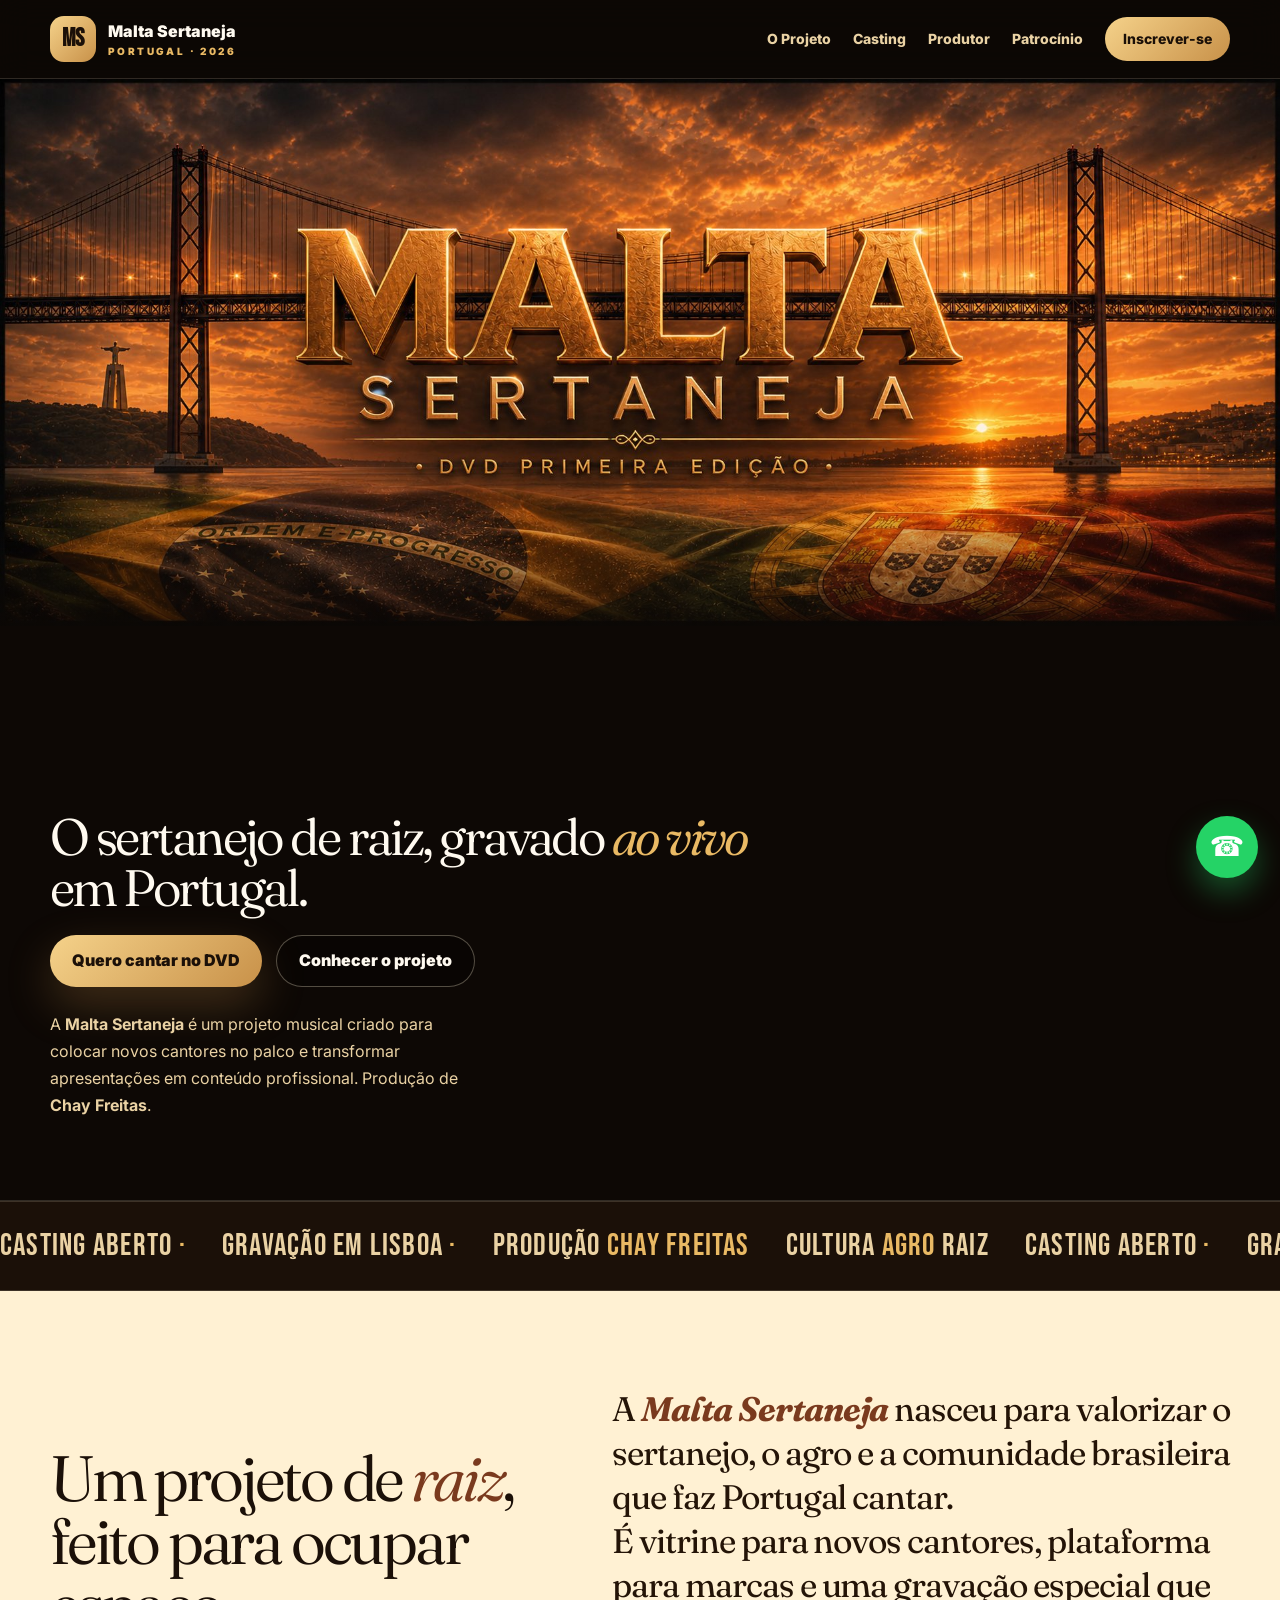
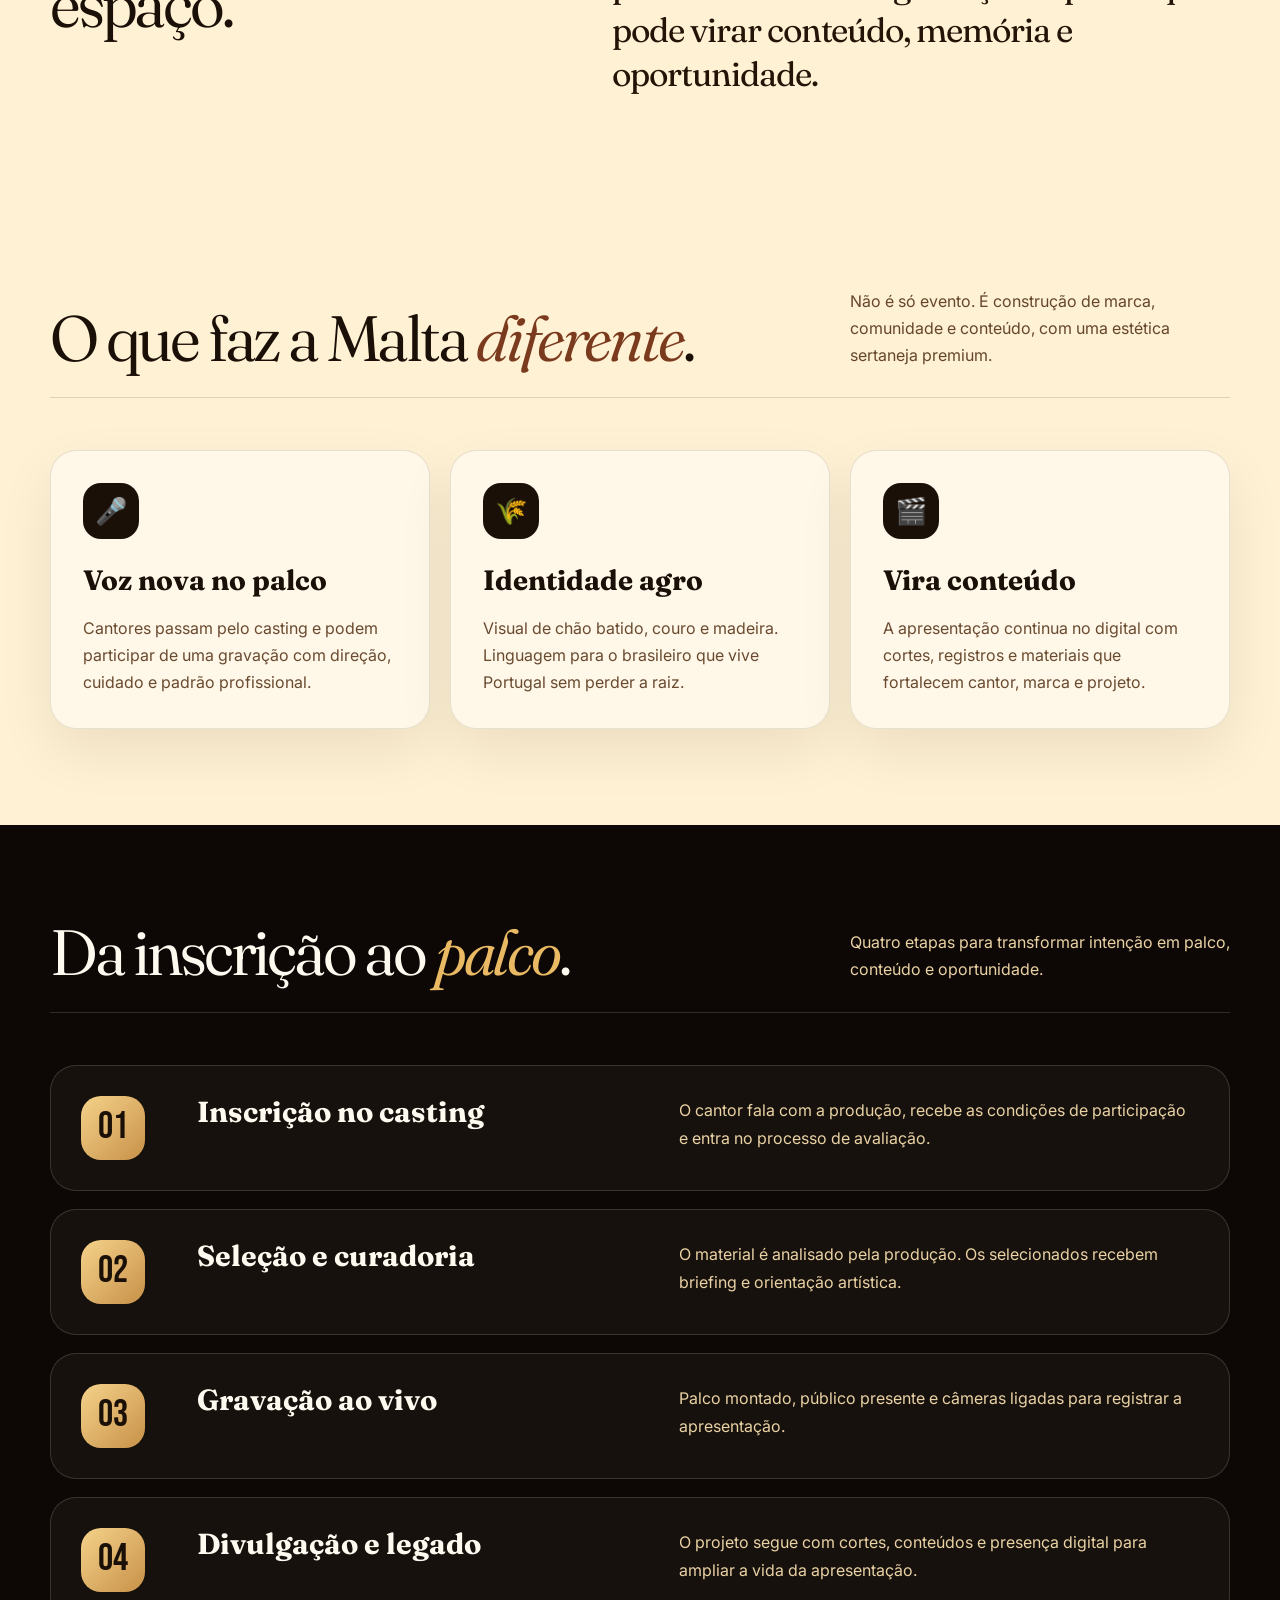
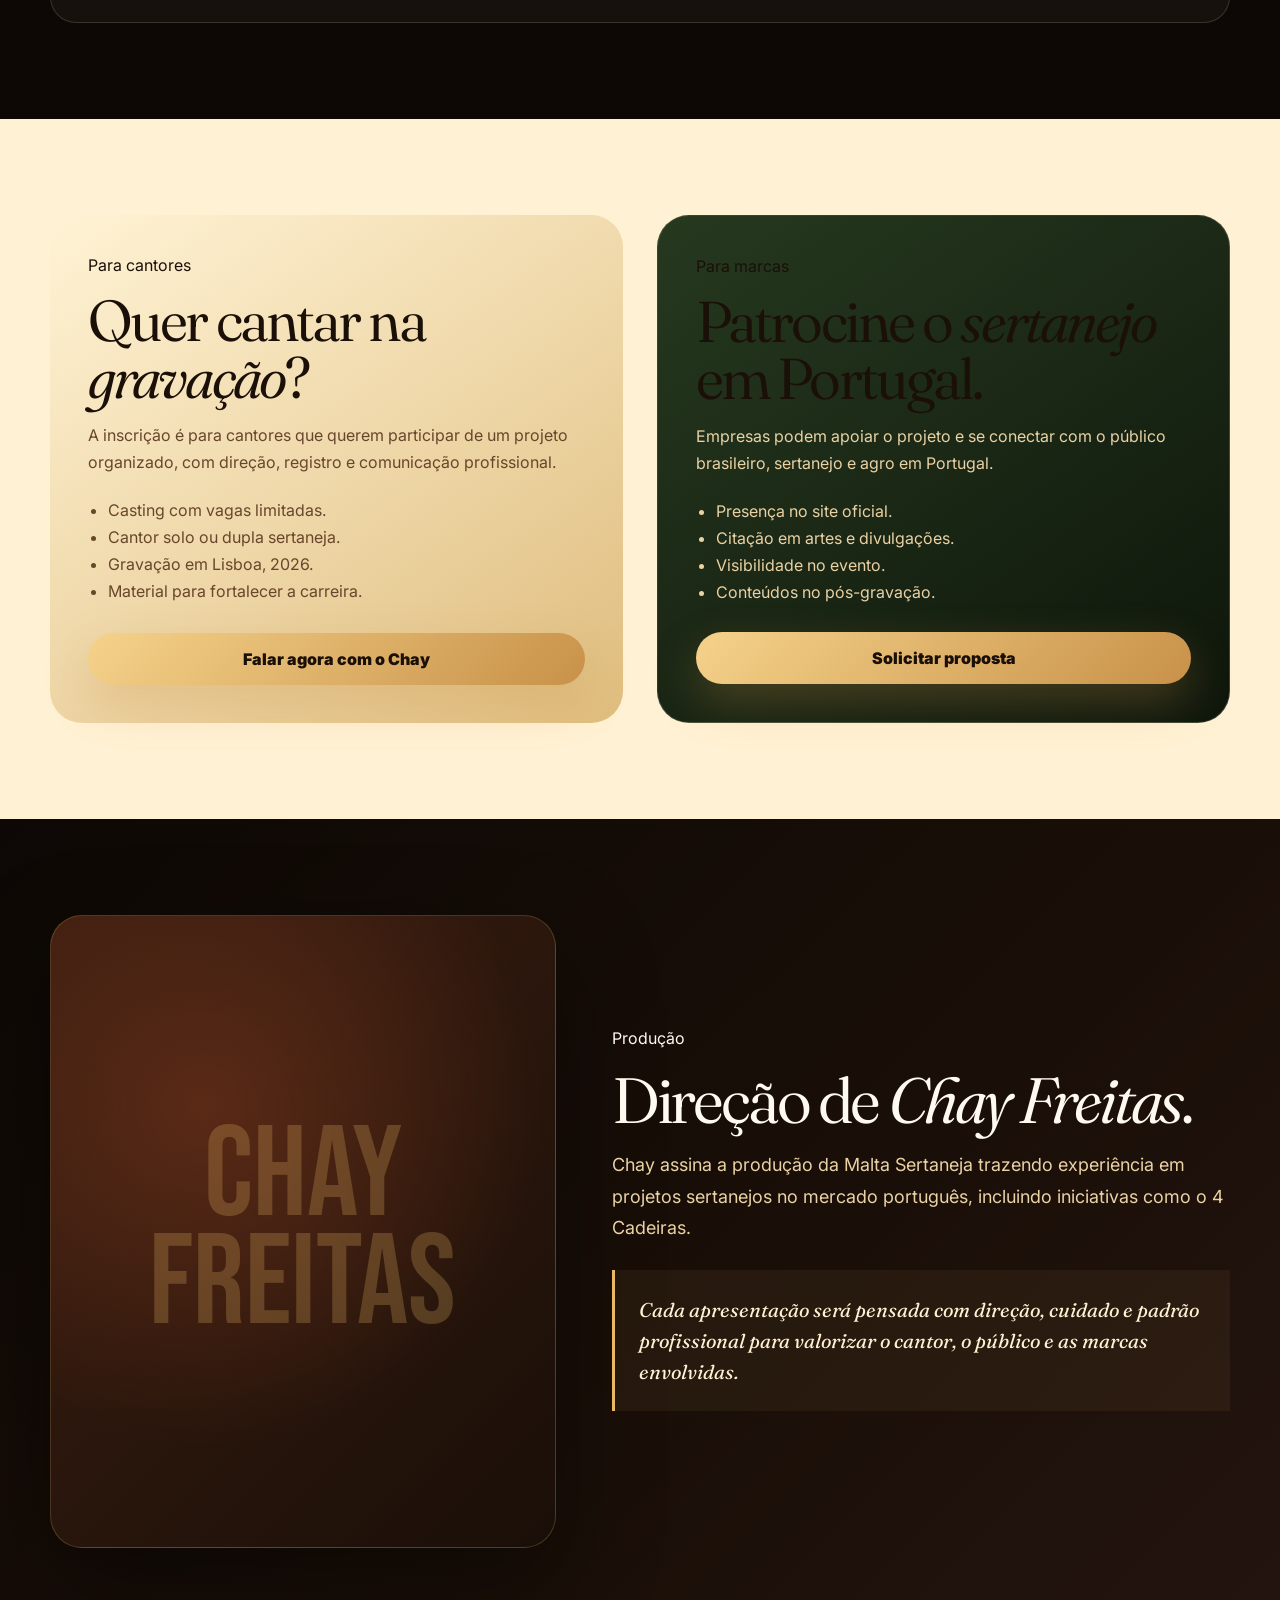
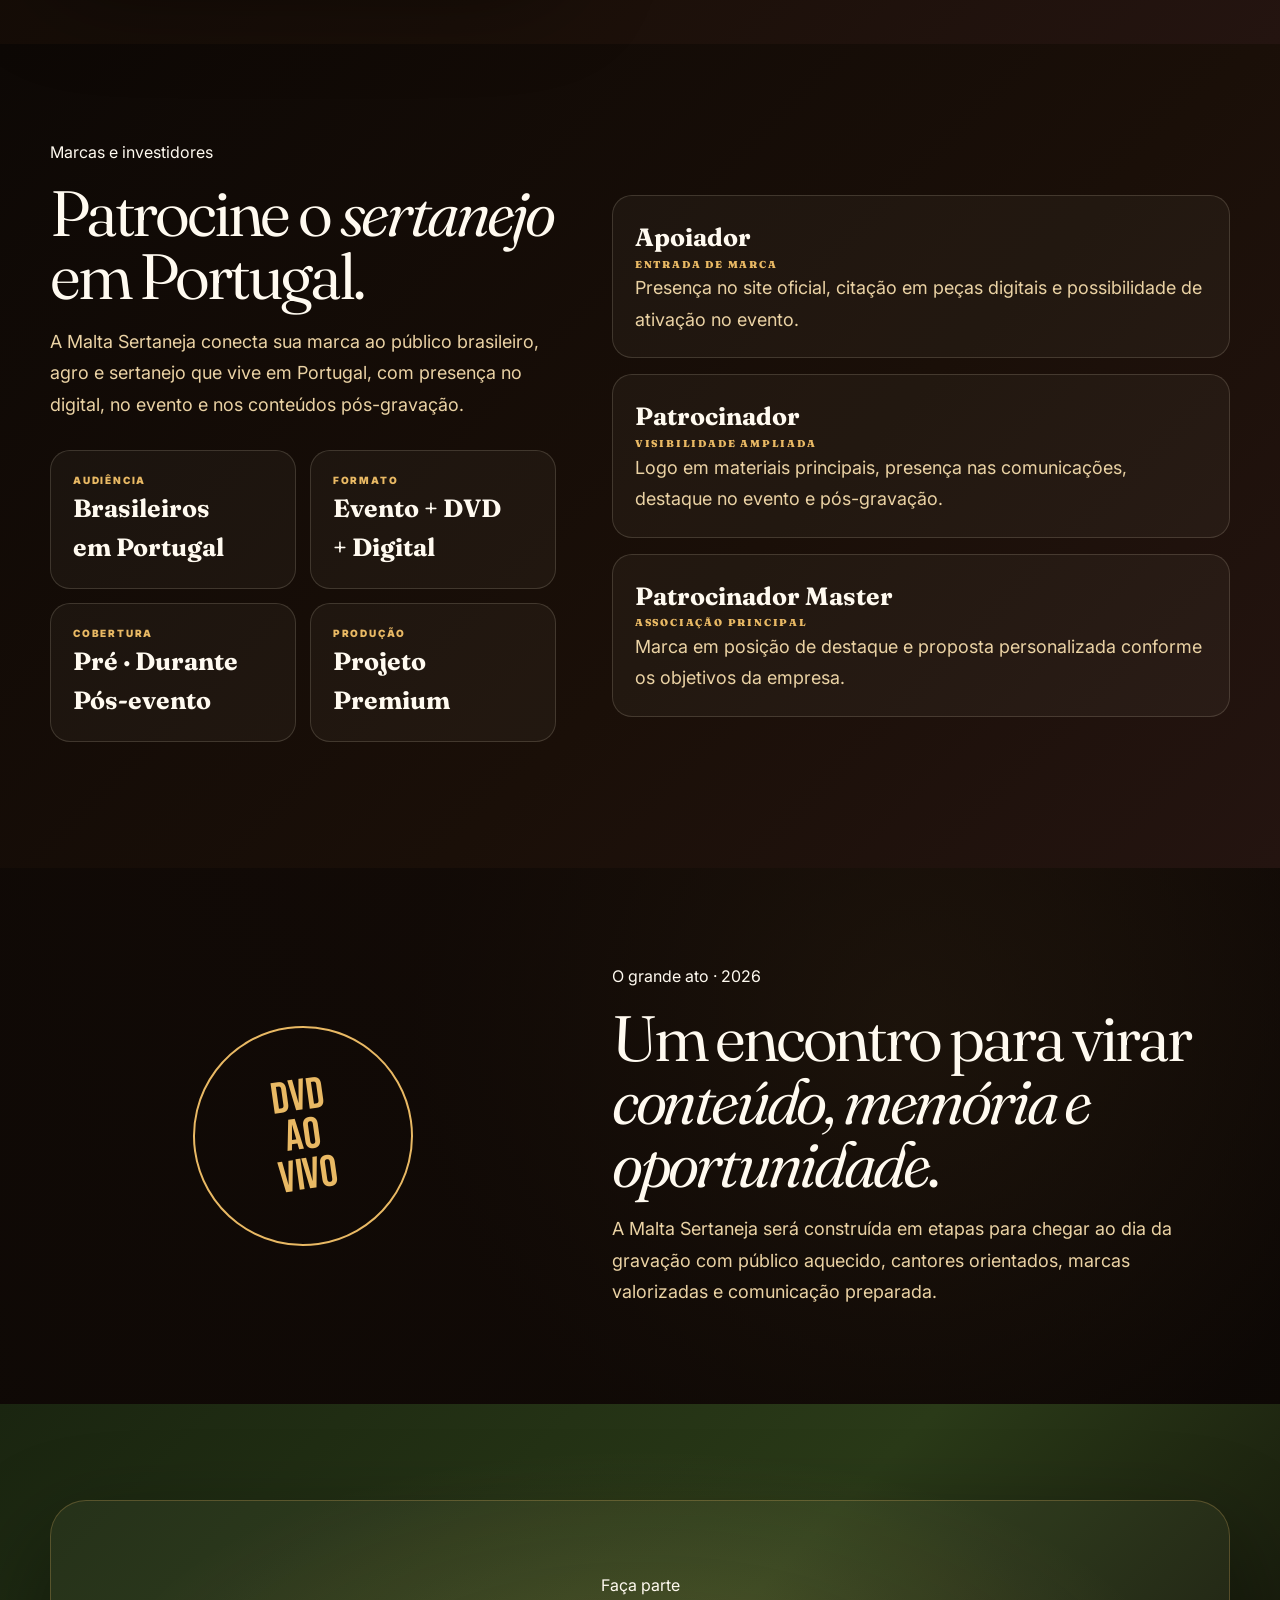
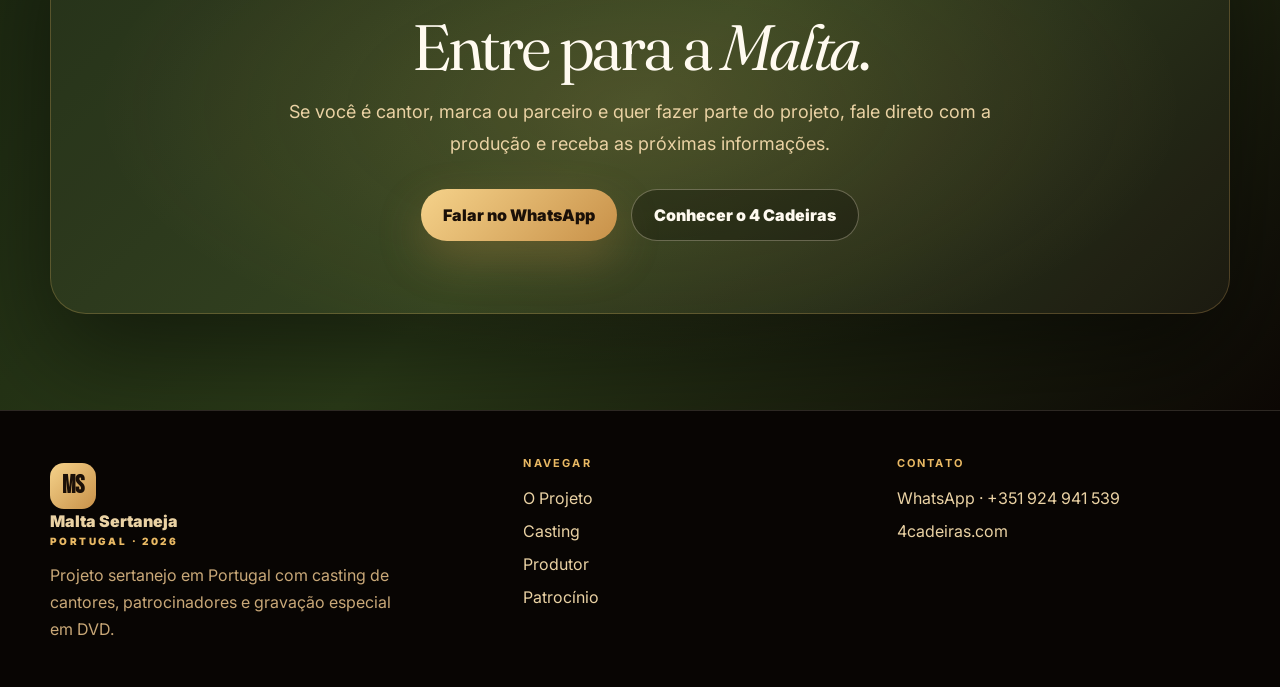
<file: index.html>
<!DOCTYPE html>
<html lang="pt-BR">
<head>
  <meta charset="UTF-8" />
  <meta name="viewport" content="width=device-width, initial-scale=1.0" />
  <title>Malta Sertaneja Portugal · Casting para DVD em Lisboa</title>
  <meta name="description" content="Projeto sertanejo em Lisboa para revelar cantores, conectar patrocinadores e registrar uma gravação especial em DVD." />
  <link rel="preconnect" href="https://fonts.googleapis.com">
  <link rel="preconnect" href="https://fonts.gstatic.com" crossorigin>
  <link href="https://fonts.googleapis.com/css2?family=Bebas+Neue&family=Fraunces:ital,opsz,wght@0,9..144,300..900;1,9..144,300..900&family=Inter:wght@400;600;700;800;900&display=swap" rel="stylesheet">
  <style>
    :root{--bg:#0d0805;--paper:#fff1d3;--paper2:#ead2a4;--gold:#c89149;--gold2:#e9b964;--gold3:#f5d28a;--cream:#fffaf0;--line:rgba(255,241,211,.15)}
    *{box-sizing:border-box;margin:0;padding:0}html{scroll-behavior:smooth}body{background:var(--bg);color:var(--cream);font-family:Inter,system-ui,sans-serif;line-height:1.55;overflow-x:hidden}a{color:inherit;text-decoration:none}.container{width:min(1180px,calc(100% - 34px));margin:0 auto}.nav{position:fixed;top:0;left:0;right:0;z-index:50;background:rgba(13,8,5,.84);backdrop-filter:blur(16px);border-bottom:1px solid var(--line)}.nav .container{min-height:78px;display:flex;align-items:center;justify-content:space-between;gap:22px}.brand{display:flex;align-items:center;gap:12px;font-weight:900}.mark{width:46px;height:46px;border-radius:14px;display:grid;place-items:center;background:linear-gradient(135deg,var(--gold3),var(--gold));color:#1b1008;font-family:Bebas Neue,sans-serif;font-size:25px}.brand small{display:block;color:var(--gold2);font-size:10px;letter-spacing:.24em;text-transform:uppercase}.links{display:flex;gap:22px;align-items:center;color:var(--paper2);font-weight:800;font-size:14px}.links a:hover{color:var(--gold2)}.navcta{padding:11px 18px;border-radius:999px;background:linear-gradient(135deg,var(--gold3),var(--gold));color:#1b1008!important}
    .top-banner{padding-top:78px;background:#0d0805;position:relative}.top-banner img{display:block;width:100%;height:auto;object-fit:cover;background:#0d0805}.top-banner::after{content:"";position:absolute;left:0;right:0;bottom:-1px;height:220px;background:linear-gradient(180deg,rgba(13,8,5,0) 0%,rgba(13,8,5,.55) 45%,rgba(13,8,5,.92) 80%,#0d0805 100%);pointer-events:none}.top-caption{background:#0d0805;border-bottom:1px solid var(--line);padding:90px 0 80px;position:relative;z-index:1}.top-caption .container{display:flex;align-items:center;justify-content:space-between;gap:24px;flex-wrap:wrap}.top-caption h1{font-family:Fraunces,serif;font-size:clamp(32px,4vw,62px);line-height:.98;letter-spacing:-.05em;font-weight:360;max-width:760px}.top-caption h1 em{font-style:italic;color:var(--gold2)}.top-caption p{color:var(--paper2);max-width:430px;font-size:16px;line-height:1.7}.btns{display:flex;flex-wrap:wrap;gap:14px;margin-top:22px}.btn{display:inline-flex;align-items:center;justify-content:center;min-height:52px;padding:0 22px;border-radius:999px;font-weight:900;transition:.2s}.btn:hover{transform:translateY(-2px)}.primary{background:linear-gradient(135deg,var(--gold3),var(--gold));color:#1b1008;box-shadow:0 18px 45px rgba(200,145,73,.28)}.secondary{border:1px solid rgba(255,241,211,.3);background:rgba(0,0,0,.28);color:var(--cream)}
    .ticker{overflow:hidden;padding:20px 0;border-top:1px solid var(--line);border-bottom:1px solid var(--line);background:#1b1008}.ticker div{display:flex;gap:36px;width:max-content;animation:mar 34s linear infinite}.ticker span{font-family:Bebas Neue,sans-serif;color:var(--paper2);font-size:31px;letter-spacing:.04em;white-space:nowrap}.ticker em{font-style:normal;color:var(--gold2)}@keyframes mar{to{transform:translateX(-50%)}}
    section{padding:96px 0}.light{background:var(--paper);color:#1b1008}.dark{background:#0d0805}.section-head{display:flex;justify-content:space-between;gap:34px;align-items:flex-end;margin-bottom:52px;padding-bottom:28px;border-bottom:1px solid var(--line)}.light .section-head{border-color:rgba(27,16,8,.14)}.section-head h2{font-family:Fraunces,serif;font-size:clamp(40px,5vw,74px);line-height:.97;letter-spacing:-.05em;font-weight:360}.section-head h2 em{font-style:italic;color:var(--gold2)}.light .section-head h2 em{color:#7a3a1e}.section-head p{max-width:380px;color:var(--paper2);line-height:1.7}.light .section-head p{color:#65462c}.intro{display:grid;grid-template-columns:.9fr 1.1fr;gap:56px;align-items:center}.intro h2{font-family:Fraunces,serif;font-size:clamp(40px,5vw,74px);line-height:.98;letter-spacing:-.05em;font-weight:360}.intro h2 em{color:#7a3a1e}.intro .text{font-family:Fraunces,serif;font-size:clamp(23px,2.7vw,34px);line-height:1.3;letter-spacing:-.03em;color:#241407}.intro strong{color:#7a3a1e;font-style:italic}.cards{display:grid;grid-template-columns:repeat(3,1fr);gap:20px}.card{padding:32px;border-radius:26px;background:#fff8e8;border:1px solid rgba(27,16,8,.1);box-shadow:0 22px 55px rgba(27,16,8,.08)}.card .ico{width:56px;height:56px;border-radius:18px;display:grid;place-items:center;background:#1b1008;color:var(--gold2);font-size:26px;margin-bottom:20px}.card h3{font-family:Fraunces,serif;font-size:28px;margin-bottom:12px}.card p,.card li{color:#694a30;line-height:1.7}.timeline{display:grid;gap:18px}.step{display:grid;grid-template-columns:86px 1fr 1.15fr;gap:30px;padding:30px;border:1px solid var(--line);border-radius:26px;background:rgba(255,241,211,.04)}.num{width:64px;height:64px;border-radius:20px;display:grid;place-items:center;background:linear-gradient(135deg,var(--gold3),var(--gold));color:#1b1008;font-family:Bebas Neue,sans-serif;font-size:38px}.step h3{font-family:Fraunces,serif;font-size:29px;line-height:1.1}.step p{color:var(--paper2);line-height:1.75}.split{display:grid;grid-template-columns:1fr 1fr;gap:34px}.feature{padding:38px;border-radius:32px;min-height:500px;display:flex;flex-direction:column;justify-content:space-between}.feature h2{font-family:Fraunces,serif;font-size:clamp(40px,4.5vw,68px);line-height:.98;letter-spacing:-.05em;font-weight:360;margin:16px 0}.feature p,.feature li{line-height:1.7}.cantor{background:linear-gradient(145deg,#fff3d5,#dfbd7e);color:#1b1008}.cantor p,.cantor li{color:#68462c}.patro{background:linear-gradient(145deg,#26391f,#0e160b);border:1px solid var(--line)}.patro p,.patro li{color:var(--paper2)}.feature ul{padding-left:20px;margin:20px 0 26px}.producer,.invest{background:linear-gradient(135deg,#0d0805,#1a0f08 60%,#241410)}.producer-grid,.invest-grid,.event-grid{display:grid;grid-template-columns:.9fr 1.1fr;gap:56px;align-items:center}.photo{aspect-ratio:4/5;border-radius:32px;background:radial-gradient(circle at 30% 30%,#5a2a16,transparent 60%),linear-gradient(135deg,#3a1d10,#1a0f08);border:1px solid rgba(233,185,100,.22);box-shadow:0 40px 100px rgba(0,0,0,.45);display:grid;place-items:center;text-align:center;font-family:Bebas Neue,sans-serif;font-size:clamp(72px,10vw,142px);line-height:.85;color:rgba(233,185,100,.25)}.producer h2,.invest h2,.event h2,.cta h2{font-family:Fraunces,serif;font-size:clamp(40px,5vw,74px);line-height:.98;letter-spacing:-.05em;font-weight:360;margin:18px 0}.producer p,.invest p,.event p,.cta p{color:var(--paper2);font-size:18px;line-height:1.75}.quote{margin:26px 0;padding:24px;border-left:3px solid var(--gold2);background:rgba(233,185,100,.06);font-family:Fraunces,serif;font-style:italic;font-size:20px;color:var(--paper)}.stats{display:grid;grid-template-columns:1fr 1fr;gap:14px;margin:30px 0}.stat,.cota{padding:22px;border:1px solid var(--line);border-radius:20px;background:rgba(255,241,211,.04)}.stat small,.cota small{display:block;color:var(--gold2);font-size:10px;letter-spacing:.18em;text-transform:uppercase;font-weight:900}.stat strong,.cota h3{font-family:Fraunces,serif;font-size:25px}.cotas{display:grid;gap:16px}.event{background:linear-gradient(90deg,rgba(13,8,5,.94),rgba(13,8,5,.72)),radial-gradient(circle at 70% 30%,rgba(233,185,100,.25),transparent 50%),linear-gradient(135deg,#3a1d10,#0d0805)}.seal{width:220px;height:220px;border-radius:50%;display:grid;place-items:center;text-align:center;border:2px solid var(--gold2);color:var(--gold2);font-family:Bebas Neue,sans-serif;font-size:44px;line-height:.9;transform:rotate(-8deg);margin:auto}.cta{background:radial-gradient(ellipse at center,rgba(233,185,100,.15),transparent 60%),linear-gradient(135deg,#1a2510,#2a3a18 50%,#0d0805)}.ctacard{text-align:center;padding:72px 34px;border-radius:36px;border:1px solid rgba(233,185,100,.25);background:rgba(255,241,211,.045);box-shadow:0 40px 100px rgba(0,0,0,.45)}.ctacard p{max-width:720px;margin:0 auto 30px}.ctacard .btns{justify-content:center;margin-bottom:0}footer{padding:44px 0;background:#080503;border-top:1px solid var(--line);color:#c9a878}.footer-grid{display:grid;grid-template-columns:1.3fr 1fr 1fr;gap:40px}.footer p{max-width:360px;margin-top:12px;line-height:1.7}.footer h4{color:var(--gold2);font-size:11px;letter-spacing:.2em;text-transform:uppercase;margin-bottom:14px}.footer a{display:block;margin:8px 0;color:var(--paper2)}.float{position:fixed;right:22px;bottom:22px;width:62px;height:62px;border-radius:50%;background:#25D366;color:#fff;z-index:40;display:grid;place-items:center;font-size:28px;box-shadow:0 14px 30px rgba(37,211,102,.35)}
    @media(max-width:920px){.links a:not(.navcta){display:none}.intro,.split,.producer-grid,.invest-grid,.event-grid{grid-template-columns:1fr}.cards{grid-template-columns:1fr 1fr}.step{grid-template-columns:1fr}.footer-grid{grid-template-columns:1fr}.photo{max-width:480px;margin:0 auto}.section-head{display:block}.section-head p{margin-top:14px}.seal{margin:0}.top-caption{padding:64px 0 56px}.top-caption .container{display:block}.top-caption p{margin-top:18px}.top-banner img{max-height:none}.top-banner::after{height:160px}}
    @media(max-width:600px){.container{width:min(100% - 26px,1180px)}.brand small{display:none}.links{display:none}.top-banner{padding-top:72px}.top-banner img{width:100%;height:auto;object-fit:contain}.top-banner::after{height:110px}.top-caption{padding:44px 0 48px}.cards,.stats{grid-template-columns:1fr}.btns{flex-direction:column}.btn{width:100%}.feature{min-height:auto;padding:28px}.ticker span{font-size:25px}.seal{width:175px;height:175px;font-size:34px}.float{width:56px;height:56px}.top-caption h1{font-size:38px}}
  </style>
</head>
<body>
  <nav class="nav"><div class="container"><a class="brand" href="#"><span class="mark">MS</span><span>Malta Sertaneja<small>Portugal · 2026</small></span></a><div class="links"><a href="#projeto">O Projeto</a><a href="#cantores">Casting</a><a href="#produtor">Produtor</a><a href="#patrocinio">Patrocínio</a><a class="navcta" target="_blank" href="https://wa.me/351924941539?text=Ol%C3%A1%20Chay!%20Vim%20pelo%20site%20da%20Malta%20Sertaneja%20e%20quero%20me%20inscrever%20no%20casting.">Inscrever-se</a></div></div></nav>
  <main>
    <section class="top-banner"><img src="assets/banner-malta-novo.png" alt="Malta Sertaneja Portugal · DVD Primeira Edição" /></section>
    <section class="top-caption"><div class="container"><div><h1>O sertanejo de raiz, gravado <em>ao vivo</em> em Portugal.</h1><div class="btns"><a class="btn primary" target="_blank" href="https://wa.me/351924941539?text=Ol%C3%A1%20Chay!%20Vim%20pelo%20site%20da%20Malta%20Sertaneja%20e%20quero%20me%20inscrever%20no%20casting.">Quero cantar no DVD</a><a class="btn secondary" href="#projeto">Conhecer o projeto</a></div></div><p>A <strong>Malta Sertaneja</strong> é um projeto musical criado para colocar novos cantores no palco e transformar apresentações em conteúdo profissional. Produção de <strong>Chay Freitas</strong>.</p></div></section>
    <div class="ticker"><div><span>CASTING ABERTO <em>·</em></span><span>GRAVAÇÃO EM LISBOA <em>·</em></span><span>PRODUÇÃO <em>CHAY FREITAS</em></span><span>CULTURA <em>AGRO</em> RAIZ</span><span>CASTING ABERTO <em>·</em></span><span>GRAVAÇÃO EM LISBOA <em>·</em></span></div></div>
    <section id="projeto" class="light"><div class="container intro"><h2>Um projeto de <em>raiz</em>, feito para ocupar espaço.</h2><div class="text"><p>A <strong>Malta Sertaneja</strong> nasceu para valorizar o sertanejo, o agro e a comunidade brasileira que faz Portugal cantar.</p><p>É vitrine para novos cantores, plataforma para marcas e uma gravação especial que pode virar conteúdo, memória e oportunidade.</p></div></div></section>
    <section class="light"><div class="container"><div class="section-head"><h2>O que faz a Malta <em>diferente</em>.</h2><p>Não é só evento. É construção de marca, comunidade e conteúdo, com uma estética sertaneja premium.</p></div><div class="cards"><article class="card"><div class="ico">🎤</div><h3>Voz nova no palco</h3><p>Cantores passam pelo casting e podem participar de uma gravação com direção, cuidado e padrão profissional.</p></article><article class="card"><div class="ico">🌾</div><h3>Identidade agro</h3><p>Visual de chão batido, couro e madeira. Linguagem para o brasileiro que vive Portugal sem perder a raiz.</p></article><article class="card"><div class="ico">🎬</div><h3>Vira conteúdo</h3><p>A apresentação continua no digital com cortes, registros e materiais que fortalecem cantor, marca e projeto.</p></article></div></div></section>
    <section class="dark"><div class="container"><div class="section-head"><h2>Da inscrição ao <em>palco</em>.</h2><p>Quatro etapas para transformar intenção em palco, conteúdo e oportunidade.</p></div><div class="timeline"><article class="step"><div class="num">01</div><h3>Inscrição no casting</h3><p>O cantor fala com a produção, recebe as condições de participação e entra no processo de avaliação.</p></article><article class="step"><div class="num">02</div><h3>Seleção e curadoria</h3><p>O material é analisado pela produção. Os selecionados recebem briefing e orientação artística.</p></article><article class="step"><div class="num">03</div><h3>Gravação ao vivo</h3><p>Palco montado, público presente e câmeras ligadas para registrar a apresentação.</p></article><article class="step"><div class="num">04</div><h3>Divulgação e legado</h3><p>O projeto segue com cortes, conteúdos e presença digital para ampliar a vida da apresentação.</p></article></div></div></section>
    <section id="cantores" class="light"><div class="container split"><article class="feature cantor"><div><span class="eyebrow">Para cantores</span><h2>Quer cantar na <em>gravação</em>?</h2><p>A inscrição é para cantores que querem participar de um projeto organizado, com direção, registro e comunicação profissional.</p><ul><li>Casting com vagas limitadas.</li><li>Cantor solo ou dupla sertaneja.</li><li>Gravação em Lisboa, 2026.</li><li>Material para fortalecer a carreira.</li></ul></div><a class="btn primary" target="_blank" href="https://wa.me/351924941539?text=Ol%C3%A1%20Chay!%20Vim%20pelo%20site%20da%20Malta%20Sertaneja%20e%20quero%20me%20inscrever%20no%20casting.">Falar agora com o Chay</a></article><article id="patrocinio" class="feature patro"><div><span class="eyebrow">Para marcas</span><h2>Patrocine o <em>sertanejo</em> em Portugal.</h2><p>Empresas podem apoiar o projeto e se conectar com o público brasileiro, sertanejo e agro em Portugal.</p><ul><li>Presença no site oficial.</li><li>Citação em artes e divulgações.</li><li>Visibilidade no evento.</li><li>Conteúdos no pós-gravação.</li></ul></div><a class="btn primary" target="_blank" href="https://wa.me/351924941539?text=Ol%C3%A1%20Chay!%20Quero%20receber%20a%20proposta%20de%20patroc%C3%ADnio%20da%20Malta%20Sertaneja.">Solicitar proposta</a></article></div></section>
    <section id="produtor" class="producer"><div class="container producer-grid"><div class="photo">CHAY<br>FREITAS</div><div><span class="eyebrow">Produção</span><h2>Direção de <em>Chay Freitas</em>.</h2><p>Chay assina a produção da Malta Sertaneja trazendo experiência em projetos sertanejos no mercado português, incluindo iniciativas como o 4 Cadeiras.</p><div class="quote">Cada apresentação será pensada com direção, cuidado e padrão profissional para valorizar o cantor, o público e as marcas envolvidas.</div></div></div></section>
    <section class="invest"><div class="container invest-grid"><div><span class="eyebrow">Marcas e investidores</span><h2>Patrocine o <em>sertanejo</em> em Portugal.</h2><p>A Malta Sertaneja conecta sua marca ao público brasileiro, agro e sertanejo que vive em Portugal, com presença no digital, no evento e nos conteúdos pós-gravação.</p><div class="stats"><div class="stat"><small>Audiência</small><strong>Brasileiros<br>em Portugal</strong></div><div class="stat"><small>Formato</small><strong>Evento + DVD<br>+ Digital</strong></div><div class="stat"><small>Cobertura</small><strong>Pré · Durante<br>Pós-evento</strong></div><div class="stat"><small>Produção</small><strong>Projeto<br>Premium</strong></div></div></div><div class="cotas"><div class="cota"><h3>Apoiador<small>Entrada de marca</small></h3><p>Presença no site oficial, citação em peças digitais e possibilidade de ativação no evento.</p></div><div class="cota"><h3>Patrocinador<small>Visibilidade ampliada</small></h3><p>Logo em materiais principais, presença nas comunicações, destaque no evento e pós-gravação.</p></div><div class="cota"><h3>Patrocinador Master<small>Associação principal</small></h3><p>Marca em posição de destaque e proposta personalizada conforme os objetivos da empresa.</p></div></div></div></section>
    <section class="event"><div class="container event-grid"><div class="seal">DVD<br>AO<br>VIVO</div><div><span class="eyebrow">O grande ato · 2026</span><h2>Um encontro para virar <em>conteúdo, memória e oportunidade</em>.</h2><p>A Malta Sertaneja será construída em etapas para chegar ao dia da gravação com público aquecido, cantores orientados, marcas valorizadas e comunicação preparada.</p></div></div></section>
    <section id="contato" class="cta"><div class="container"><div class="ctacard"><span class="eyebrow">Faça parte</span><h2>Entre para a <em>Malta</em>.</h2><p>Se você é cantor, marca ou parceiro e quer fazer parte do projeto, fale direto com a produção e receba as próximas informações.</p><div class="btns"><a class="btn primary" target="_blank" href="https://wa.me/351924941539?text=Ol%C3%A1%20Chay!%20Vim%20pelo%20site%20da%20Malta%20Sertaneja.">Falar no WhatsApp</a><a class="btn secondary" target="_blank" href="https://4cadeiras.com/">Conhecer o 4 Cadeiras</a></div></div></div></section>
  </main>
  <footer><div class="container footer"><div class="footer-grid"><div><a class="brand" href="#"><span class="mark">MS</span><span>Malta Sertaneja<small>Portugal · 2026</small></span></a><p>Projeto sertanejo em Portugal com casting de cantores, patrocinadores e gravação especial em DVD.</p></div><div><h4>Navegar</h4><a href="#projeto">O Projeto</a><a href="#cantores">Casting</a><a href="#produtor">Produtor</a><a href="#patrocinio">Patrocínio</a></div><div><h4>Contato</h4><a target="_blank" href="https://wa.me/351924941539">WhatsApp · +351 924 941 539</a><a target="_blank" href="https://4cadeiras.com/">4cadeiras.com</a></div></div></div></footer><a class="float" target="_blank" href="https://wa.me/351924941539?text=Ol%C3%A1%20Chay!%20Vim%20pelo%20site%20da%20Malta%20Sertaneja.">☎</a>
</body>
</html>
</file>
